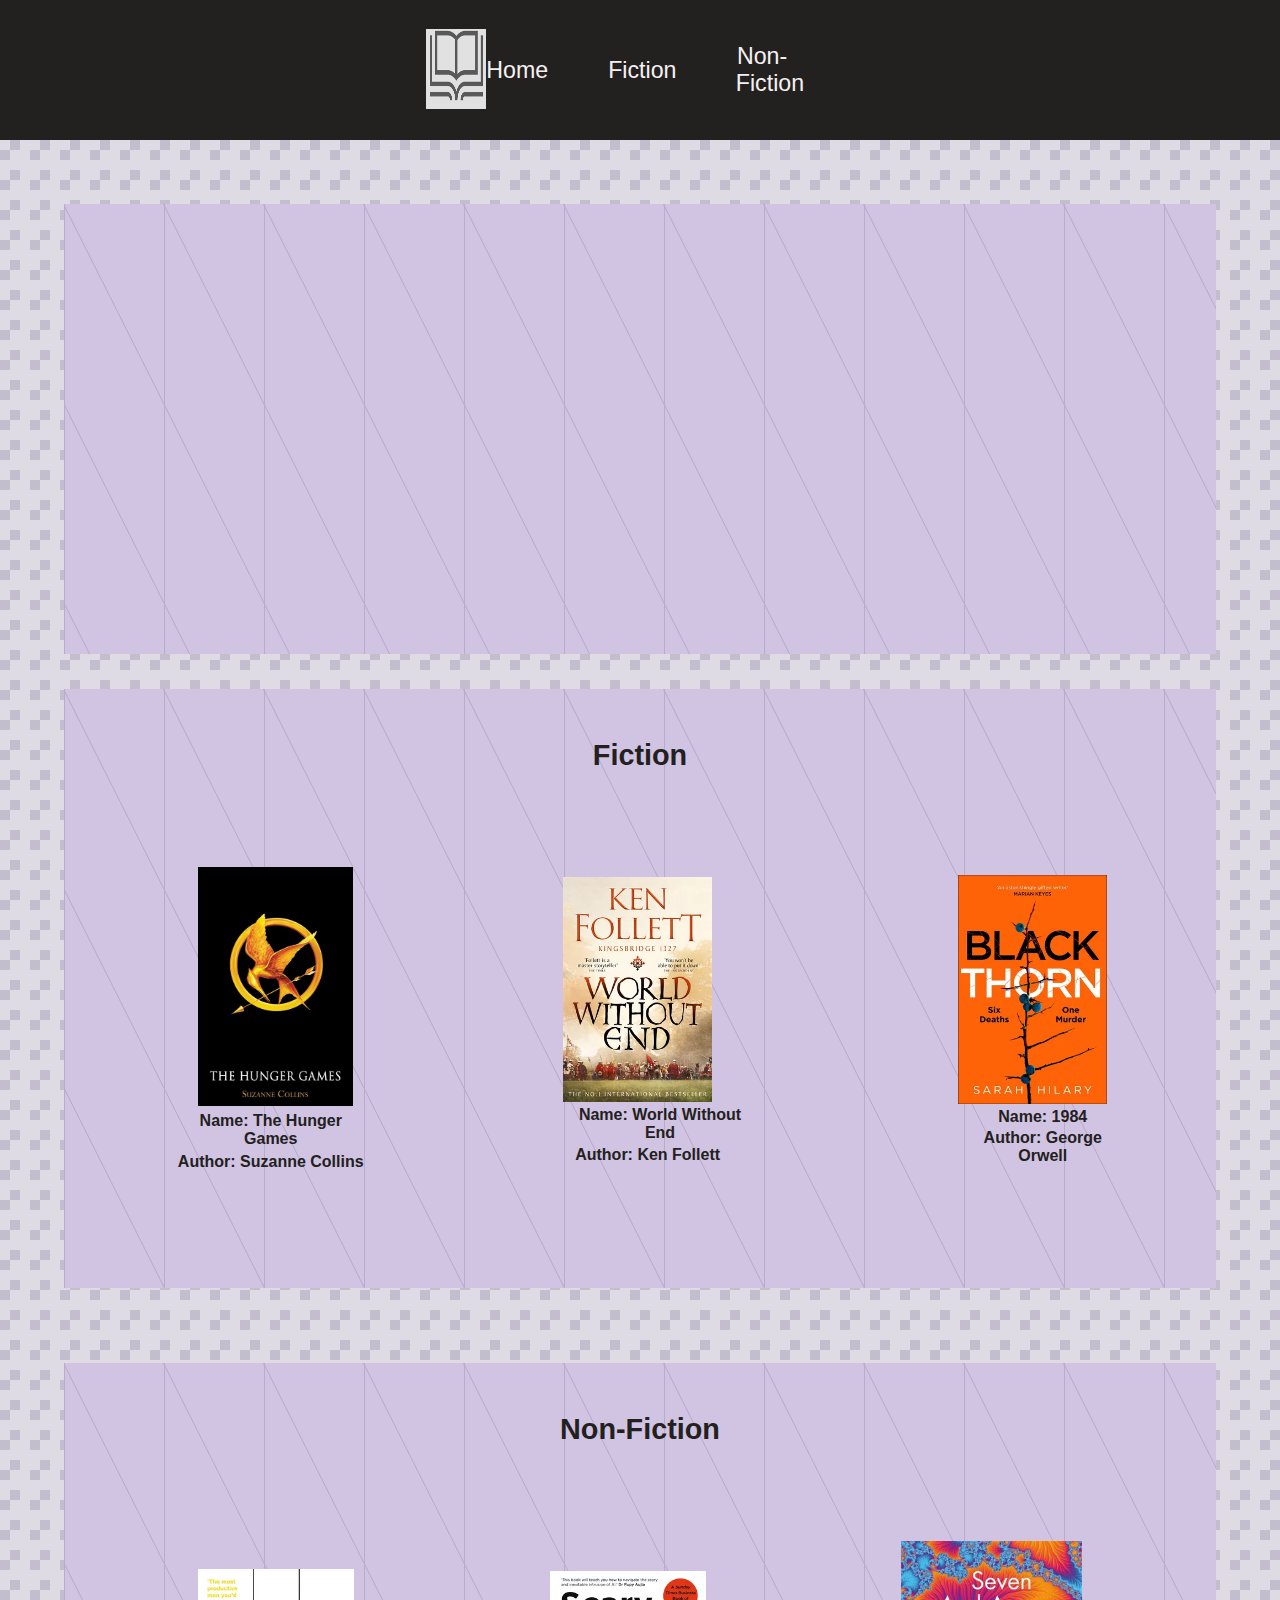
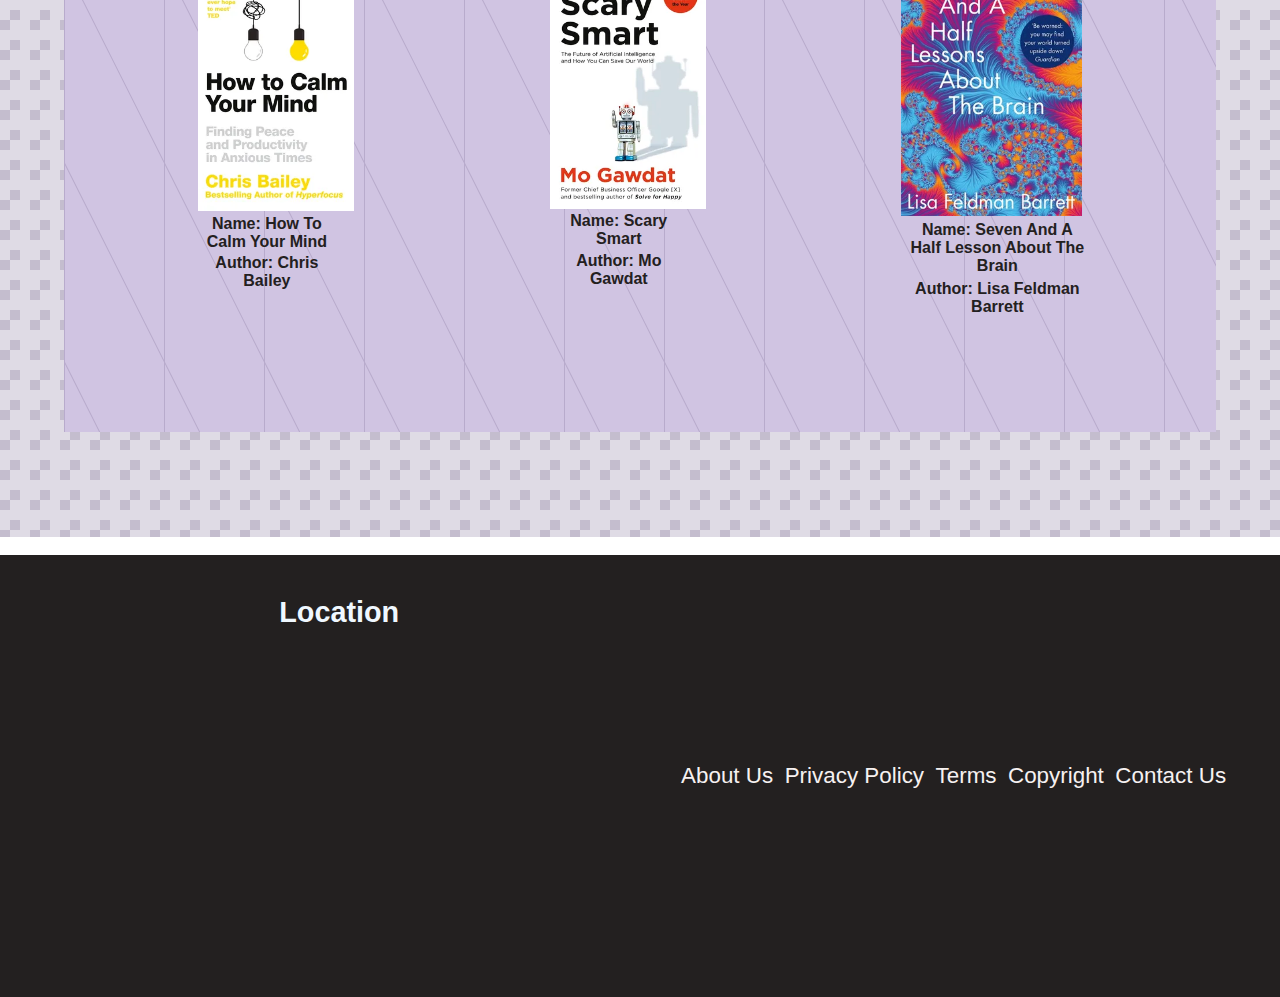
<file: index.html>
<!-- 
  RMIT University Vietnam
  Course: COSC2430 Web Programming
  Semester: 2023A
  Assessment: Assignment 1
  Author: Tran Luu Quang Tung
  ID: 3978481
  Acknowledgement: 
    -	Website logo: 
        https://www.freepik.com/free-vector/collection-simple-flat-design-book-logo_12067423.htm#query=book%20logo&position=5&from_view=keyword&track=ais
    -	Background pattern: https://heropatterns.com/ 
    -	Book cover images: https://www.panmacmillan.com/ 
    -	Book description (Detail page): https://www.goodreads.com/book/show/2767052-the-hunger-games 

    -	Video source: https://www.youtube.com/embed/xqMozc4K4pg 
 -->

<!DOCTYPE html>
<html lang="en">
<head>
    <meta charset="UTF-8">
    <meta http-equiv="X-UA-Compatible" content="IE=edge">
    <meta name="viewport" content="width=device-width, initial-scale=1.0">
    <link rel="icon" href="photo\book_logo.png">
    <link rel="stylesheet" href="style.css">
    <title>Book Store</title>
</head>
<body>

    <!-- Header Part -->
    <header>
       
        <!-- Navigation bar -->
        <nav>    

            <div class="navbar">
                <a href="index.html">
                    <img class="logo" src="photo\book_logo.png" alt="book_logo" class="img" 
                    width="60px" height="80px">
                </a>
                <ul class="nav-menu">
                    <li class="nav-item"><a class="navi" href="#">Home</a></li>
                    <li class="nav-item"><a class="navi" href="Fiction.html">Fiction</a></li>
                    <li class="nav-item"><a class="navi" href="Non-Fiction.html">Non-Fiction</a></li>
                </ul>
            </div>
            <div class="hamburger">
                <span class="bar"></span>
                <span class="bar"></span>
                <span class="bar"></span>
            </div>
        </nav>
        <!-- Navigation end -->
        
    </header>
    <!-- Header end -->


    <!-- Main Part -->
    <main>
        <div>
            <iframe width="630" height="450" src="https://www.youtube.com/embed/xqMozc4K4pg" title="YouTube video player" 
            frameborder="0" allow="accelerometer; autoplay; clipboard-write; encrypted-media; gyroscope; picture-in-picture; web-share" 
            allowfullscreen>
            </iframe>
        </div>

        <!-- Category 1 -->
        <div>

            <section class="box_category" >
                <a class="c1" href="Fiction.html" style="color:rgb(38, 34, 34);"><p>Fiction</p></a>
            </section>
        
            <section class="book">
                <section>
                    <a href="detail.html">
                        <img style="width: 80%; height: 80%;" src="photo\c1_book1.jpg" alt="c1_Book1" class="img">
                    </a>
                    <a href="detail.html" style="position: relative; right: 30px;">
                        <p>Name: The Hunger Games</p>
                        <p>Author: Suzanne Collins</p>
                    </a>
                </section>

                <section style="position: relative; right: 50px;">
                    <a href="#" >
                        <img style="width: 120%; height: 120%; " src="photo\c1_book2.webp" alt="c1_Book2" class="img">
                    </a>
                    <p style="width: 150%;">Name: World Without End</p>
                    <p style="width: 130%;">Author: Ken Follett</p>
                </section>

                <section>
                    <a href="#">
                        <img style="width: 120%; height: 120%; padding: auto; margin: auto;" src="photo\c1_book3.webp" alt="c1_Book3" class="img">
                    </a>
                    <p  style="width: 130%;">Name: 1984</p>
                    <p  style="width: 130%;">Author: George Orwell</p>
                </section>
            </section>
        </div>

        <br>
        <!-- Category 2 -->
        <div>

            <section class="box_category">
                <a class="c2" href="Non-Fiction.html" style="color:rgb(38, 34, 34);"><p>Non-fiction</p></a>
            </section>
            
            <section class="book">
                <section>
                    <a href="#">
                        <img src="photo\c2_book1.webp" alt="c2_Book1" class="img" style="width: 120%; height: 120%;">
                    </a>
                    <p>Name: How To Calm Your Mind</p>
                    <p>Author: Chris Bailey</p>
                </section>

                <section>
                    <a href="#">
                        <img src="photo\c2_book2.webp" alt="c2_Book2" class="img" style="width: 120%; height: 120%;">
                    </a>
                    <p>Name: Scary Smart</p>
                    <p>Author: Mo Gawdat</p>
                </section>

                <section>
                    <a href="#">
                        <img src="photo\c2_book3.webp" alt="c2_Book3" class="img" style="width: 100%; height: 100%;">
                    </a>
                    <p>Name: Seven And A Half Lesson About The Brain</p>
                    <p>Author: Lisa Feldman Barrett</p>
                </section>
            </section>
        </div>
        <br>

    </main>
    <br>
    <!-- Footer Part -->
    <footer>
        <nav class="contact" id="contact">
            
            <div class="location">
                <div>
                    <h1> Location </h1>
                </div>
                <div>
                     <iframe src="https://www.google.com/maps/embed?pb=!1m18!1m12!1m3!1d1971.3870103991592!2d106.69219088711425!3d10.729450541237822!2m3!1f0!2f0!3f0!3m2!1i1024!2i768!4f13.1!3m3!1m2!
                    1s0x31752fbea5fe3db1%3A0xfae94aca5709003f!2sRMIT%20University%20Vietnam%20-%20Saigon%20South%20campus!5e0!3m2!1sen!2s!4v1678337072898!5m2!1sen!2s" 
                    width="400" height="300" style="border:0;" allowfullscreen="" loading="lazy" referrerpolicy="no-referrer-when-downgrade">
                    </iframe>
                </div>
               
            </div>
            <div class="box-detail">
                <a class="foot_nav" href="#">About Us</a>
                <a class="foot_nav" href="#">Privacy Policy</a>
                <a class="foot_nav" href="#">Terms</a>
                <a class="foot_nav" href="#">Copyright</a>
                <a class="foot_nav" href="contact.html">Contact Us</a>
            </div>

        </nav>
    </footer>

<!-- script source -->
<script src="script.js"></script>


</body>
</html>
</file>
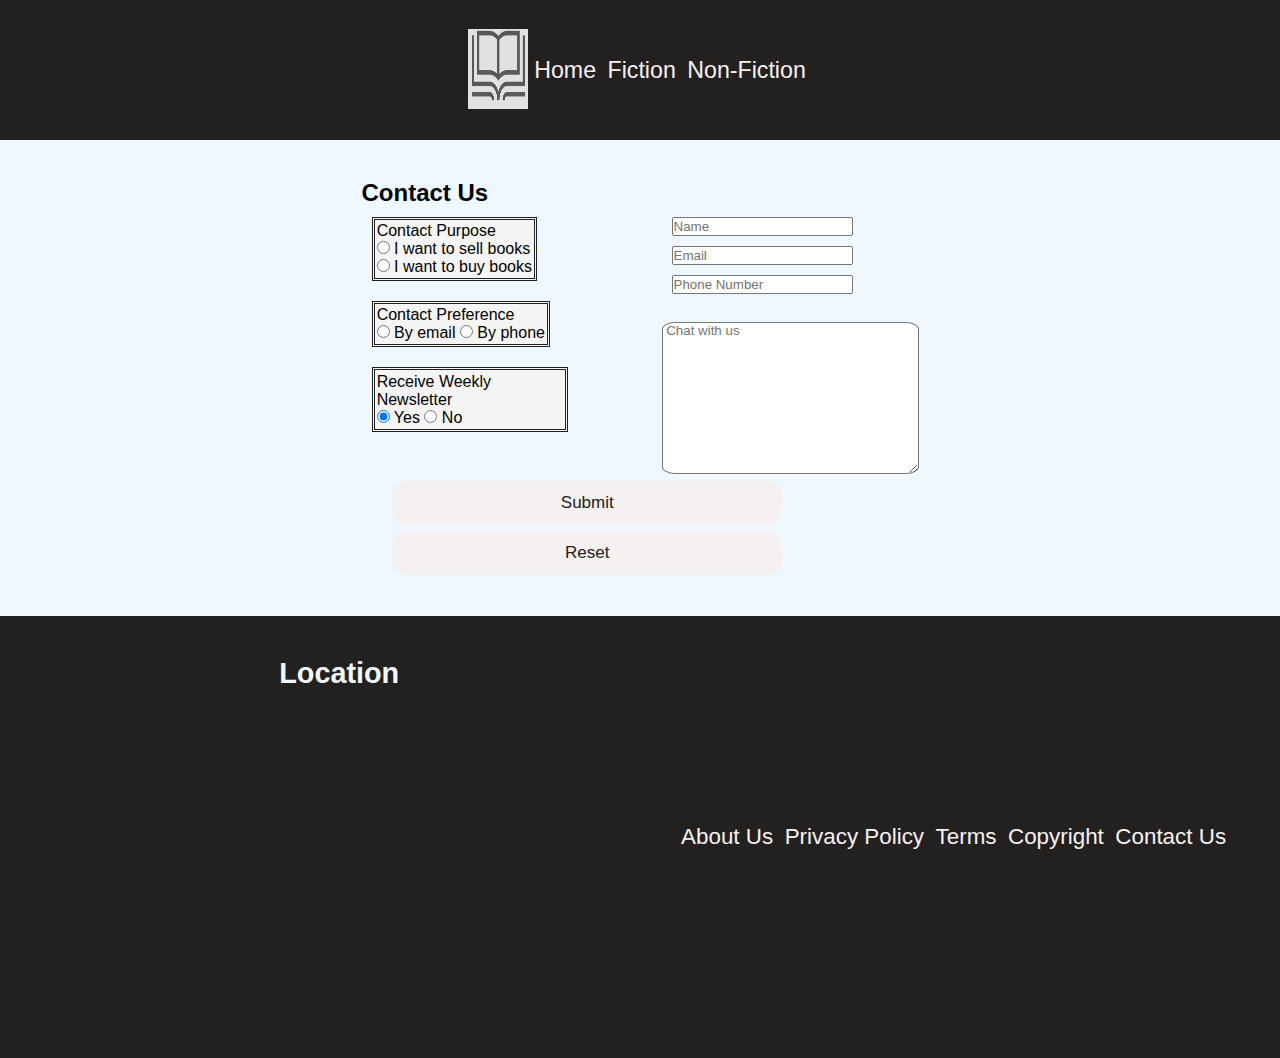
<file: contact.html>
<!-- 
  RMIT University Vietnam
  Course: COSC2430 Web Programming
  Semester: 2023A
  Assessment: Assignment 1
  Author: Tran Luu Quang Tung
  ID: 3978481
  Acknowledgement: 
    -	Website logo: 
        https://www.freepik.com/free-vector/collection-simple-flat-design-book-logo_12067423.htm#query=book%20logo&position=5&from_view=keyword&track=ais
    -	Background pattern: https://heropatterns.com/ 
    -	Book cover images: https://www.panmacmillan.com/ 
    -	Book description (Detail page): https://www.goodreads.com/book/show/2767052-the-hunger-games 

    -	Video source: https://www.youtube.com/embed/xqMozc4K4pg 
 -->

<!DOCTYPE html>
<html lang="en">
<head>
    <meta charset="UTF-8">
    <meta http-equiv="X-UA-Compatible" content="IE=edge">
    <meta name="viewport" content="width=device-width, initial-scale=1.0">
    <link rel="icon" href="photo/book_logo.png" type="image/png">
    <link rel="stylesheet" href="contact.css">
    <title>Book Store</title>
</head>
<body>

    <!-- Header Part -->
    <header>
       
        <!-- Navigation bar -->
        <nav>    

            <div class="navbar">
                <a href="index.html">
                    <img class="logo" src="photo/book_logo.png" alt="book_logo" class="img" 
                    width="60px" height="80px">
                </a>
                <a class="navi" href="index.html">Home</a>
                <a class="navi" href="Fiction.html">Fiction</a>
                <a class="navi" href="Non-Fiction.html">Non-Fiction</a>
            </div>
            

                
            

        </nav>
        <!-- Navigation end -->
    </header>
    <!-- Header end -->


    <!-- Main Part -->
    <main>
        <form action="" method="post" enctype="">
            <h2>Contact Us</h2>
            <br>
            <section class="info" >
                <section  style="width: 300px;">
                    <div class="inputBox" style="background-color:whitesmoke; display:inline-block; padding: 1%; border:rgb(35, 32, 32); border-style: double;">
                        <legend>Contact Purpose</legend>
                        <label><input  type="radio" name="contact_purpose" id="sell" value="sell" > I want to sell books</label>
                        <br>
                        <label><input  type="radio" name="contact_purpose" id="buy" value="buy"> I want to buy books</label>
                    </div>

                    <br>

                    <div class="inputBox" style="background-color:whitesmoke; display:inline-block; padding: 1%; border:rgb(35, 32, 32); border-style: double;">
                        <legend>Contact Preference</legend>
                        <label><input  type="radio" name="contact_preference" id="contact_preference" value="email" > By email</label>
                        <label><input  type="radio" name="contact_preference" id="contact_preference" value="phone"> By phone</label>
                    </div>


                    <br>

                    <div class="inputBox" style="background-color:whitesmoke; display:inline-block; padding: 1%; border:rgb(35, 32, 32); border-style: double;">
                        <legend>Receive Weekly Newsletter</legend>
                        <label><input  type="radio" name="weekly_news" id="weekly_news" value="yes" checked="checked"> Yes</label>
                        <label><input  type="radio" name="weekly_news" id="weekly_news" value="no"> No</label>
                    </div>
                </section>

                <br>

                <section style="margin-left: 15%;">
                    <div class="inputBox">
                        <input value="" name="name" id="name" type="text" placeholder="Name" maxlength="40">
                    </div>

                    <div class="inputBox">
                        <input value="" name="email" id="email" type="email" placeholder="Email">
                    </div>

                    <div class="inputBox">
                        <input value="" name="phone_num" id="phone_num" type="number" placeholder="Phone Number">
                    </div>

                    <br>

                    <div>
                        <textarea class="text_field" name="text_field" id="text_field" placeholder=" Chat with us" cols="30" rows="10"></textarea>
                    </div>
                </section>

            </section>

            <section>
                <input type="submit" value="Submit" class="btn">
                <input type="submit" value="Reset" class="btn">
            </section>
        </form>

    </main>
    
    <!-- Footer Part -->
    <footer>
        <nav class="contact" id="contact">
            
            <div class="location">
                <div>
                    <h1> Location </h1>
                </div>
                <div>
                     <iframe src="https://www.google.com/maps/embed?pb=!1m18!1m12!1m3!1d1971.3870103991592!2d106.69219088711425!3d10.729450541237822!2m3!1f0!2f0!3f0!3m2!1i1024!2i768!4f13.1!3m3!1m2!
                    1s0x31752fbea5fe3db1%3A0xfae94aca5709003f!2sRMIT%20University%20Vietnam%20-%20Saigon%20South%20campus!5e0!3m2!1sen!2s!4v1678337072898!5m2!1sen!2s" 
                    width="400" height="300" style="border:0;" allowfullscreen="" loading="lazy" referrerpolicy="no-referrer-when-downgrade">
                    </iframe>
                </div>
            </div>
            
            <div class="box-detail">
                <a class="foot_nav" href="#">About Us</a>
                <a class="foot_nav" href="#">Privacy Policy</a>
                <a class="foot_nav" href="#">Terms</a>
                <a class="foot_nav" href="#">Copyright</a>
                <a class="foot_nav" href="contact.html">Contact Us</a>
            </div>

        </nav>
    </footer>



</body>
</html>
</file>
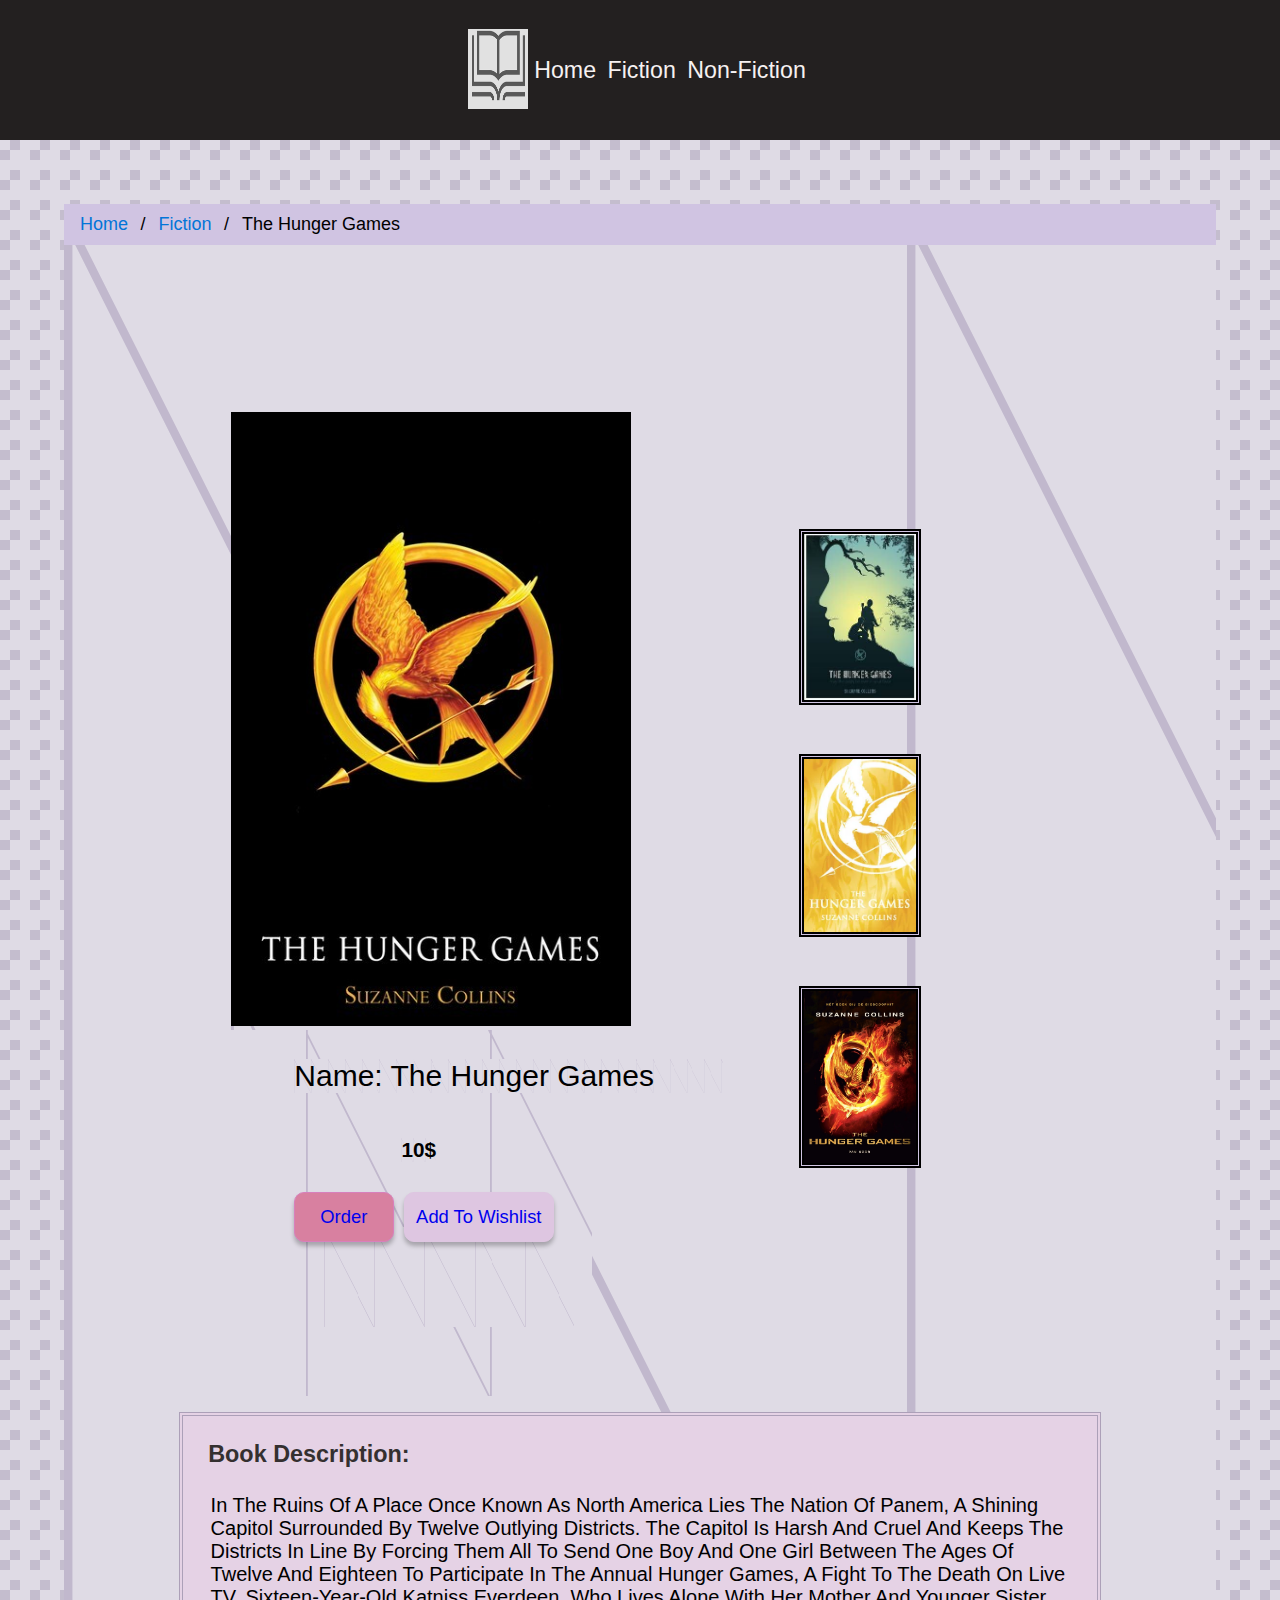
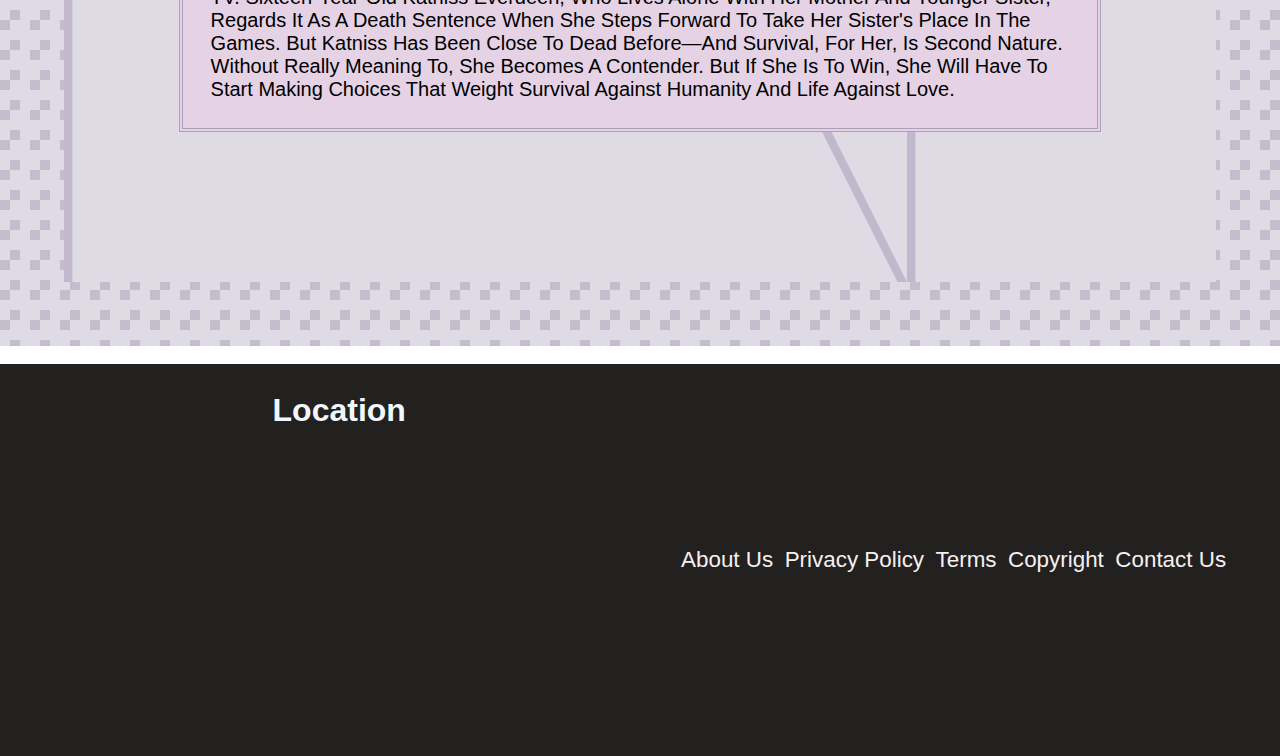
<file: detail.html>
<!-- 
  RMIT University Vietnam
  Course: COSC2430 Web Programming
  Semester: 2023A
  Assessment: Assignment 1
  Author: Tran Luu Quang Tung
  ID: 3978481
  Acknowledgement: 
    -	Website logo: 
        https://www.freepik.com/free-vector/collection-simple-flat-design-book-logo_12067423.htm#query=book%20logo&position=5&from_view=keyword&track=ais
    -	Background pattern: https://heropatterns.com/ 
    -	Book cover images: https://www.panmacmillan.com/ 
    -	Book description (Detail page): https://www.goodreads.com/book/show/2767052-the-hunger-games 

    -	Video source: https://www.youtube.com/embed/xqMozc4K4pg 
 -->

<!DOCTYPE html>
<html lang="en">
<head>
    <meta charset="UTF-8">
    <meta http-equiv="X-UA-Compatible" content="IE=edge">
    <meta name="viewport" content="width=device-width, initial-scale=1.0">
    <link rel="icon" href="photo\book_logo.png" type="image/png">
    <link rel="stylesheet" href="detail.css">
    <title>Book Store</title>
</head>
<body>

    <!-- Header Part -->
    <header>
       
        <!-- Navigation bar -->
        <nav>    

            <div class="navbar">
                <a href="index.html">
                    <img class="logo" src="photo\book_logo.png" alt="book_logo" class="img" 
                    width="60px" height="80px">
                </a>
                <a class="navi" href="index.html">Home</a>
                <a class="navi" href="Fiction.html">Fiction</a>
                <a class="navi" href="Non-Fiction.html">Non-Fiction</a>
            </div>

        </nav>
        <!-- Navigation end -->
    </header>
    <!-- Header end -->


    <!-- Main Part -->
    <main>
        <div>

            <section>
                <ul class="breadcrumb">
                    <li><a href="index.html">Home</a></li>
                    <li><a href="Fiction.html">Fiction</a></li>
                    <li>The Hunger Games</li>
                  </ul>
            </section>
        
            <section class="book">
                <section>
                    <div>
                        <a href="detail.html">
                            <img style="width: 140%; height: 140%;" src="photo\c1_book1.jpg" alt="c1_Book1" class="img">
                        </a>
                    </div>
                    <div class="book_detail">

                        <div style="position: relative; left: 60px; font-size: 30px; width: 150%; height: 100%;">
                            <p>Name: The Hunger Games</p>
                        </div>

                        <br>

                        <div style="position: relative; font-size: 25px; bottom: 30px; right: 30px;">
                            <h5>10$</h5>
                        </div>
                        
                        <br>
                        <div class="button">
                            <div class="order" style="position: relative; bottom: 60px; right: 30px;">
                                <a href="#"><p>Order</p></a>
                            </div>
                            <div class="wishlist" style="position: relative; bottom: 60px; right: 20px;">
                                <a href="#"><p>Add to Wishlist</p></a>
                            </div>
                        </div>
                        

                    </div>    
                </section>


                <section class="book_cover">
                    <img class="book_img" src="photo\c1_book1-1.jpg" alt="c1_book1-1">
                    <img class="book_img" src="photo\c1_book1-2.jpg" alt="c1_book1-2">
                    <img class="book_img" src="photo\c1_book1-3.jpg" alt="c1_book1-3">
                </section>

            </section>

            <section class="description">
                <h3 style="color: rgb(52, 48, 48); position: relative; top: 25px; left: 25px;">Book description:</h3>
                <br>
                <p>     
                    In the ruins of a place once known as North America lies the nation of Panem, a shining Capitol surrounded by twelve outlying districts. 
                    The Capitol is harsh and cruel and keeps the districts in line by forcing them all to send one boy and one girl between the ages of twelve 
                    and eighteen to participate in the annual Hunger Games, a fight to the death on live TV.
    
                        Sixteen-year-old Katniss Everdeen, who lives alone with her mother and younger sister, 
                    regards it as a death sentence when she steps forward to take her sister's place in the Games. 
                    But Katniss has been close to dead before—and survival, for her, is second nature. 
                    Without really meaning to, she becomes a contender. 
                    But if she is to win, she will have to start making choices that weight survival against humanity and life against love.
                </p>       
            </section>
        </div>

        


    </main>
    <br>

    <!-- Footer Part -->
    <footer>
        <nav class="contact" id="contact">
            
            <div class="location">
                <h1 class="heading"> Location </h1>
                <iframe src="https://www.google.com/maps/embed?pb=!1m18!1m12!1m3!1d1971.3870103991592!2d106.69219088711425!3d10.729450541237822!2m3!1f0!2f0!3f0!3m2!1i1024!2i768!4f13.1!3m3!1m2!
                1s0x31752fbea5fe3db1%3A0xfae94aca5709003f!2sRMIT%20University%20Vietnam%20-%20Saigon%20South%20campus!5e0!3m2!1sen!2s!4v1678337072898!5m2!1sen!2s" 
                width="400" height="300" style="border:0;" allowfullscreen="" loading="lazy" referrerpolicy="no-referrer-when-downgrade">
                </iframe>
            </div>
            <div class="box-detail">
                <a class="foot_nav" href="#">About Us</a>
                <a class="foot_nav" href="#">Privacy Policy</a>
                <a class="foot_nav" href="#">Terms</a>
                <a class="foot_nav" href="#">Copyright</a>
                <a class="foot_nav" href="contact.html">Contact Us</a>
            </div>

        </nav>
    </footer>

</body>
</html>
</file>
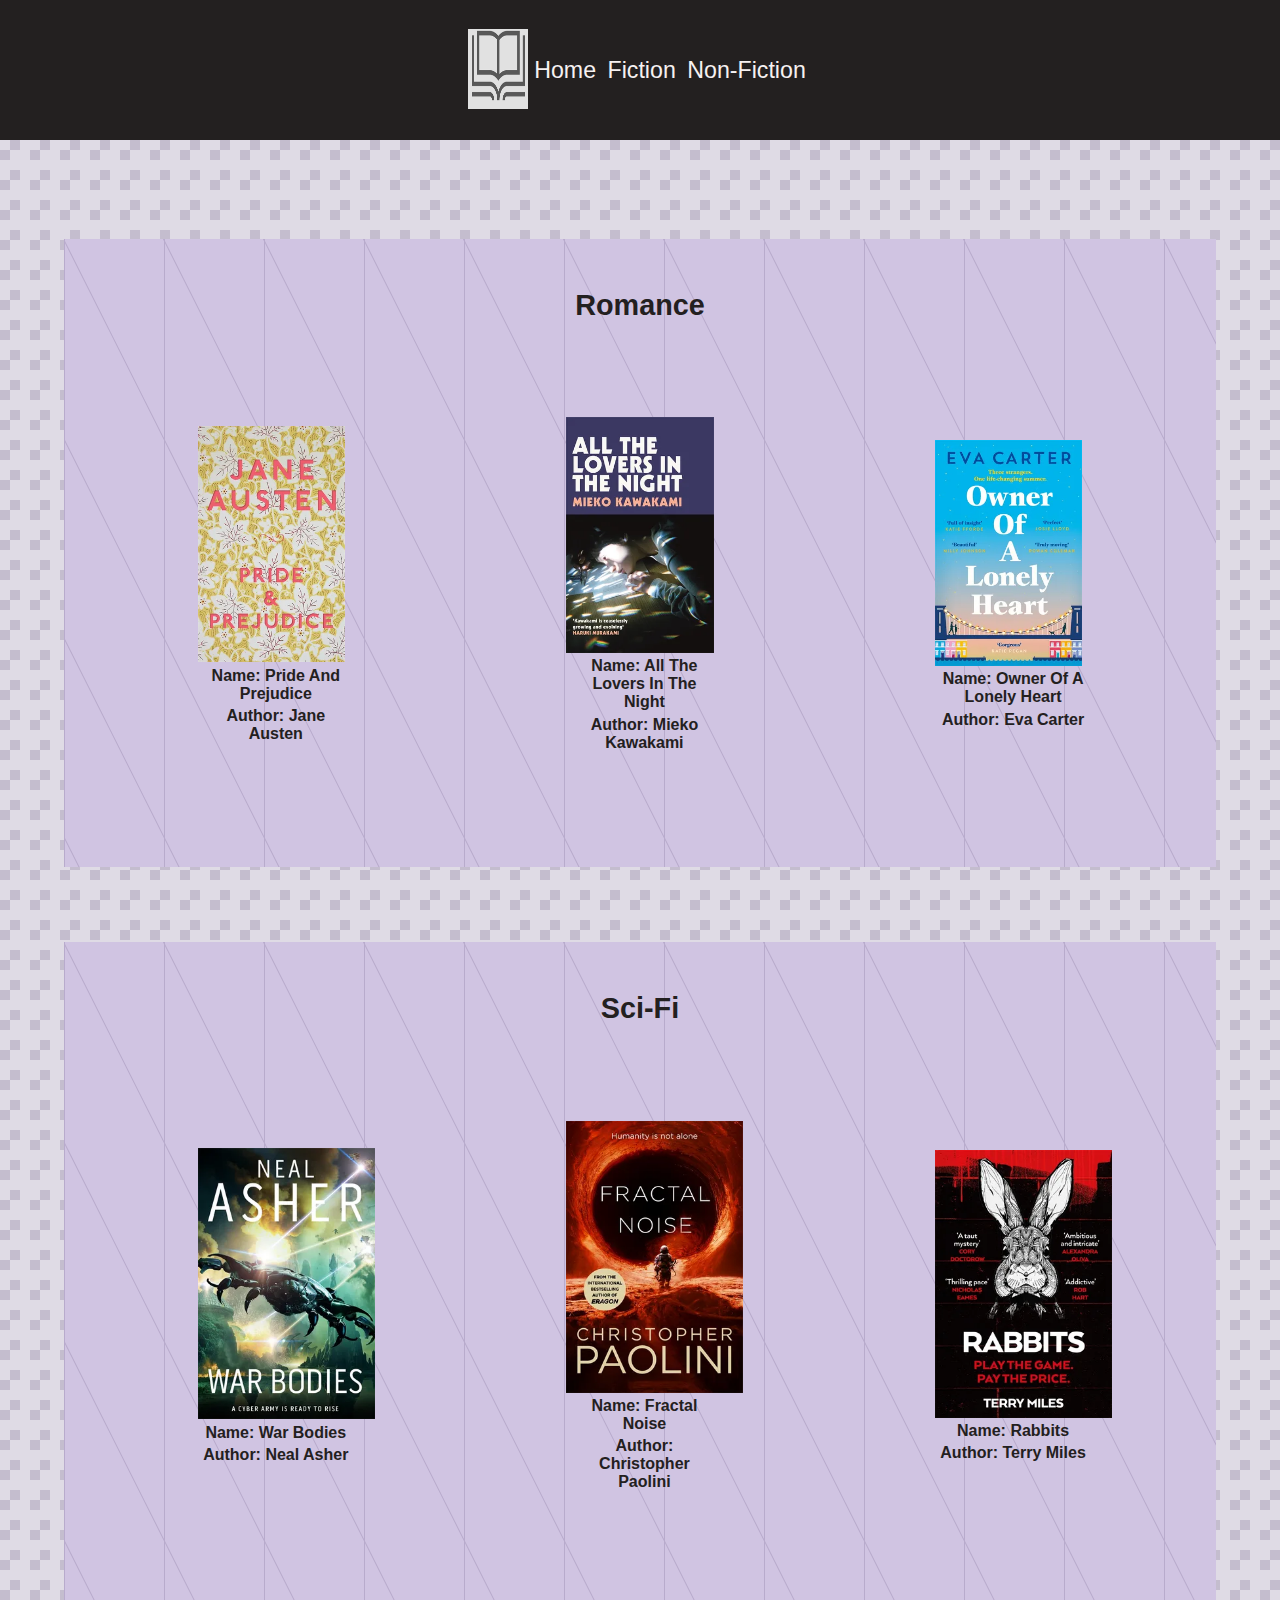
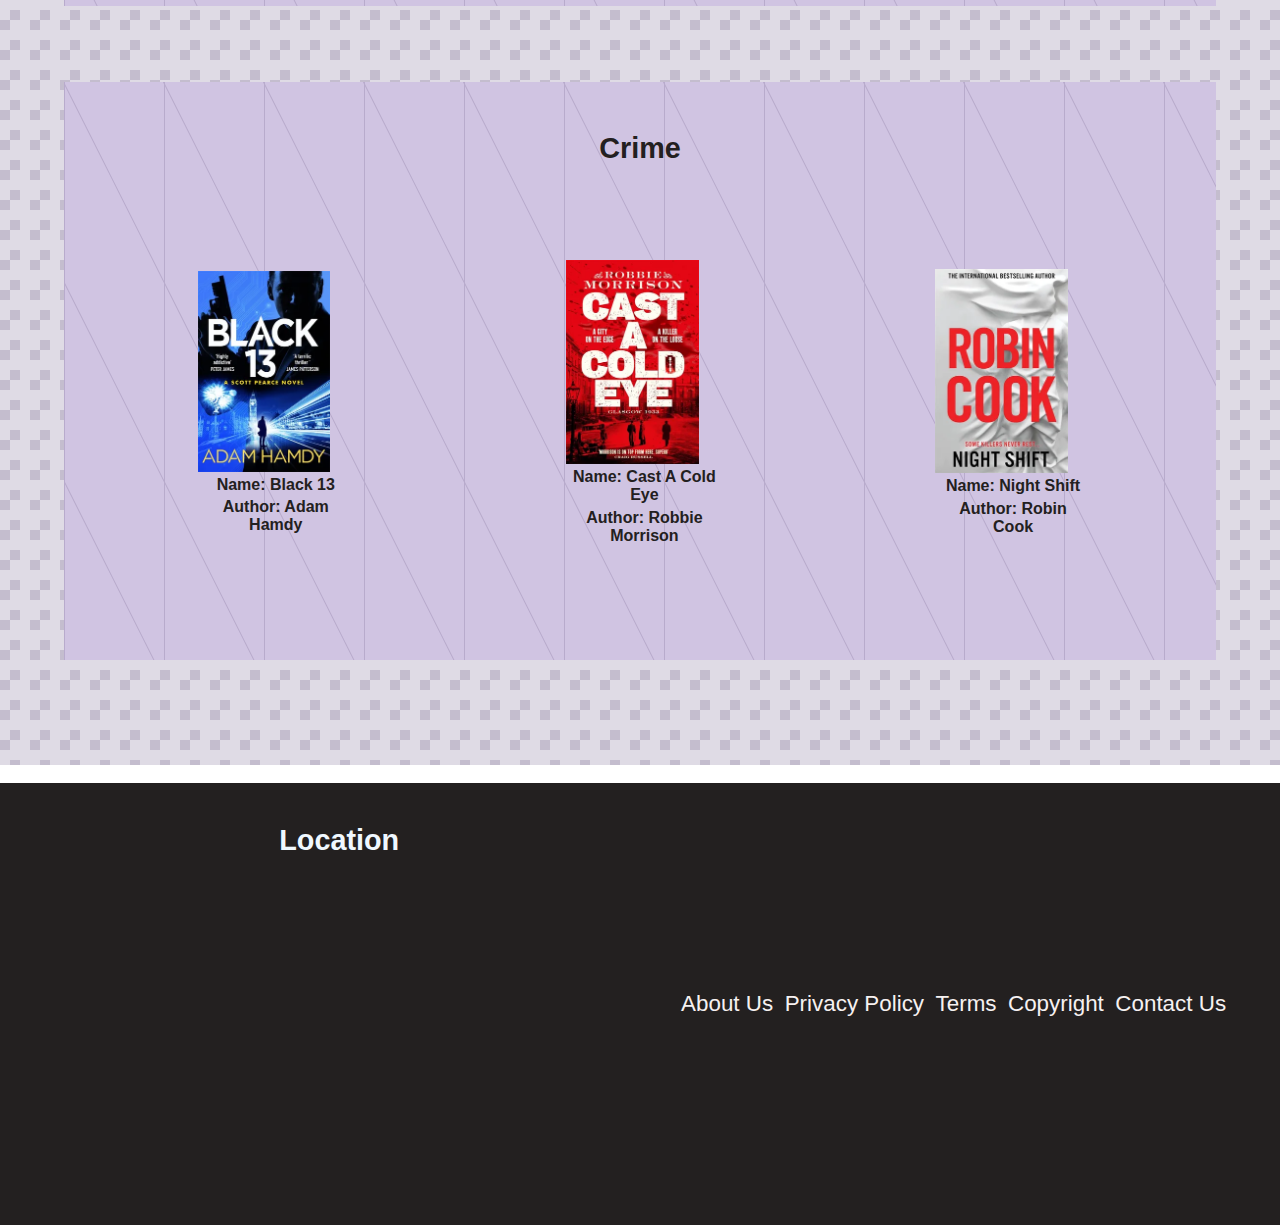
<file: Fiction.html>
<!-- 
  RMIT University Vietnam
  Course: COSC2430 Web Programming
  Semester: 2023A
  Assessment: Assignment 1
  Author: Tran Luu Quang Tung
  ID: 3978481
  Acknowledgement: 
    -	Website logo: 
        https://www.freepik.com/free-vector/collection-simple-flat-design-book-logo_12067423.htm#query=book%20logo&position=5&from_view=keyword&track=ais
    -	Background pattern: https://heropatterns.com/ 
    -	Book cover images: https://www.panmacmillan.com/ 
    -	Book description (Detail page): https://www.goodreads.com/book/show/2767052-the-hunger-games 

    -	Video source: https://www.youtube.com/embed/xqMozc4K4pg 
 -->

<!DOCTYPE html>
<html lang="en">
<head>
    <meta charset="UTF-8">
    <meta http-equiv="X-UA-Compatible" content="IE=edge">
    <meta name="viewport" content="width=device-width, initial-scale=1.0">
    <link rel="icon" href="photo\book_logo.png">
    <link rel="stylesheet" href="Fiction.css">
    <title>Book Store</title>
</head>
<body>

    <!-- Header Part -->
    <header>
       
        <!-- Navigation bar -->
        <nav>    

            <div class="navbar">
                <a href="index.html">
                    <img class="logo" src="photo\book_logo.png" alt="book_logo" class="img" 
                    width="60px" height="80px">
                </a>
                <a class="navi" href="index.html">Home</a>
                <a class="navi" href="Fiction.html">Fiction</a>
                <a class="navi" href="Non-Fiction.html">Non-Fiction</a>
            </div>

        </nav>
        <!-- Navigation end -->
        
    </header>
    <!-- Header end -->


    <!-- Main Part -->
    <main>
        <!-- Category 1 -->
        <div>

            <section class="box_category" >
                <a class="c1" href="#c1" style="color:rgb(38, 34, 34);"><p>Romance</p></a>
            </section>
        
            <section class="book">
                <section>
                    <a href="detail.html">
                        <img style="width: 100%; height: 100%;" src="photo\F-c1_book1.webp" alt="F-c1_Book1" class="img">
                    </a>
                    <a href="detail.html">
                        <p>Name: Pride And Prejudice</p>
                        <p>Author: Jane Austen</p>
                    </a>
                </section>

                <section>
                    <a href="#">
                        <img style="width: 100%; height: 100%;" src="photo\F-c1_book2.webp" alt="F-c1_Book2" class="img">
                    </a>
                    <p>Name: All The Lovers In The Night</p>
                    <P>Author: Mieko Kawakami</P>
                </section>

                <section>
                    <a href="#">
                        <img style="width: 100%; height: 100%;" src="photo\F-c1_book3.webp" alt="F-c1_Book3" class="img">
                    </a>
                    <p>Name: Owner of a Lonely Heart</p>
                    <p>Author: Eva Carter</p>
                </section>
            </section>
        </div>

        <br>
        <!-- Category 2 -->
        <div>

            <section class="box_category">
                <a class="c2" href="#c2" style="color:rgb(38, 34, 34);"><p>Sci-fi</p></a>
            </section>
            
            <section class="book">
                <section>
                    <a href="#">
                        <img src="photo\F-c2_book1.webp" alt="F-c2_Book1" class="img" style="width: 120%; height: 120%;">
                    </a>
                    <p>Name: War Bodies</p>
                    <p>Author: Neal Asher</p>
                </section>

                <section>
                    <a href="#">
                        <img src="photo\F-c2_book2.webp" alt="F-c2_Book2" class="img" style="width: 120%; height: 120%;">
                    </a>
                    <p>Name: Fractal Noise</p>
                    <p>Author: Christopher Paolini</p>
                </section>

                <section>
                    <a href="#">
                        <img src="photo\F-c2_book3.webp" alt="F-c2_Book3" class="img" style="width: 120%; height: 120%;">
                    </a>
                    <p>Name: Rabbits</p>
                    <p>Author: Terry Miles</p>
                </section>
            </section>
        </div>
        <br>

        <!-- Category 3 -->
        <div>

            <section class="box_category">
                <a class="c2" href="#c2" style="color:rgb(38, 34, 34);"><p>Crime</p></a>
            </section>
            
            <section class="book">
                <section>
                    <a href="#">
                        <img src="photo\F-c3_book1.webp" alt="F-c3_Book1" class="img" style="width: 90%; height: 90%;">
                    </a>
                    <p>Name: Black 13</p>
                    <p>Author: Adam Hamdy</p>
                </section>

                <section>
                    <a href="#">
                        <img src="photo\F-c3_book2.webp" alt="F-c3_Book2" class="img" style="width: 90%; height: 90%;">
                    </a>
                    <p>Name: Cast A Cold Eye</p>
                    <p>Author: Robbie Morrison</p>
                </section>

                <section>
                    <a href="#">
                        <img src="photo\F-c3_book3.webp" alt="F-c3_Book3" class="img" style="width: 90%; height: 90%;">
                    </a>
                    <p>Name: Night Shift</p>
                    <p>Author: Robin Cook</p>
                </section>
            </section>
        </div>
        <br>


    </main>
    <br>
    <!-- Footer Part -->
    <footer>
        <nav class="contact" id="contact">
            
            <div class="location">
                <div>
                    <h1> Location </h1>
                </div>
                <div>
                     <iframe src="https://www.google.com/maps/embed?pb=!1m18!1m12!1m3!1d1971.3870103991592!2d106.69219088711425!3d10.729450541237822!2m3!1f0!2f0!3f0!3m2!1i1024!2i768!4f13.1!3m3!1m2!
                    1s0x31752fbea5fe3db1%3A0xfae94aca5709003f!2sRMIT%20University%20Vietnam%20-%20Saigon%20South%20campus!5e0!3m2!1sen!2s!4v1678337072898!5m2!1sen!2s" 
                    width="400" height="300" style="border:0;" allowfullscreen="" loading="lazy" referrerpolicy="no-referrer-when-downgrade">
                    </iframe>
                </div>
               
            </div>
            <div class="box-detail">
                <a class="foot_nav" href="#">About Us</a>
                <a class="foot_nav" href="#">Privacy Policy</a>
                <a class="foot_nav" href="#">Terms</a>
                <a class="foot_nav" href="#">Copyright</a>
                <a class="foot_nav" href="contact.html">Contact Us</a>
            </div>

        </nav>
    </footer>

</body>
</html>
</file>
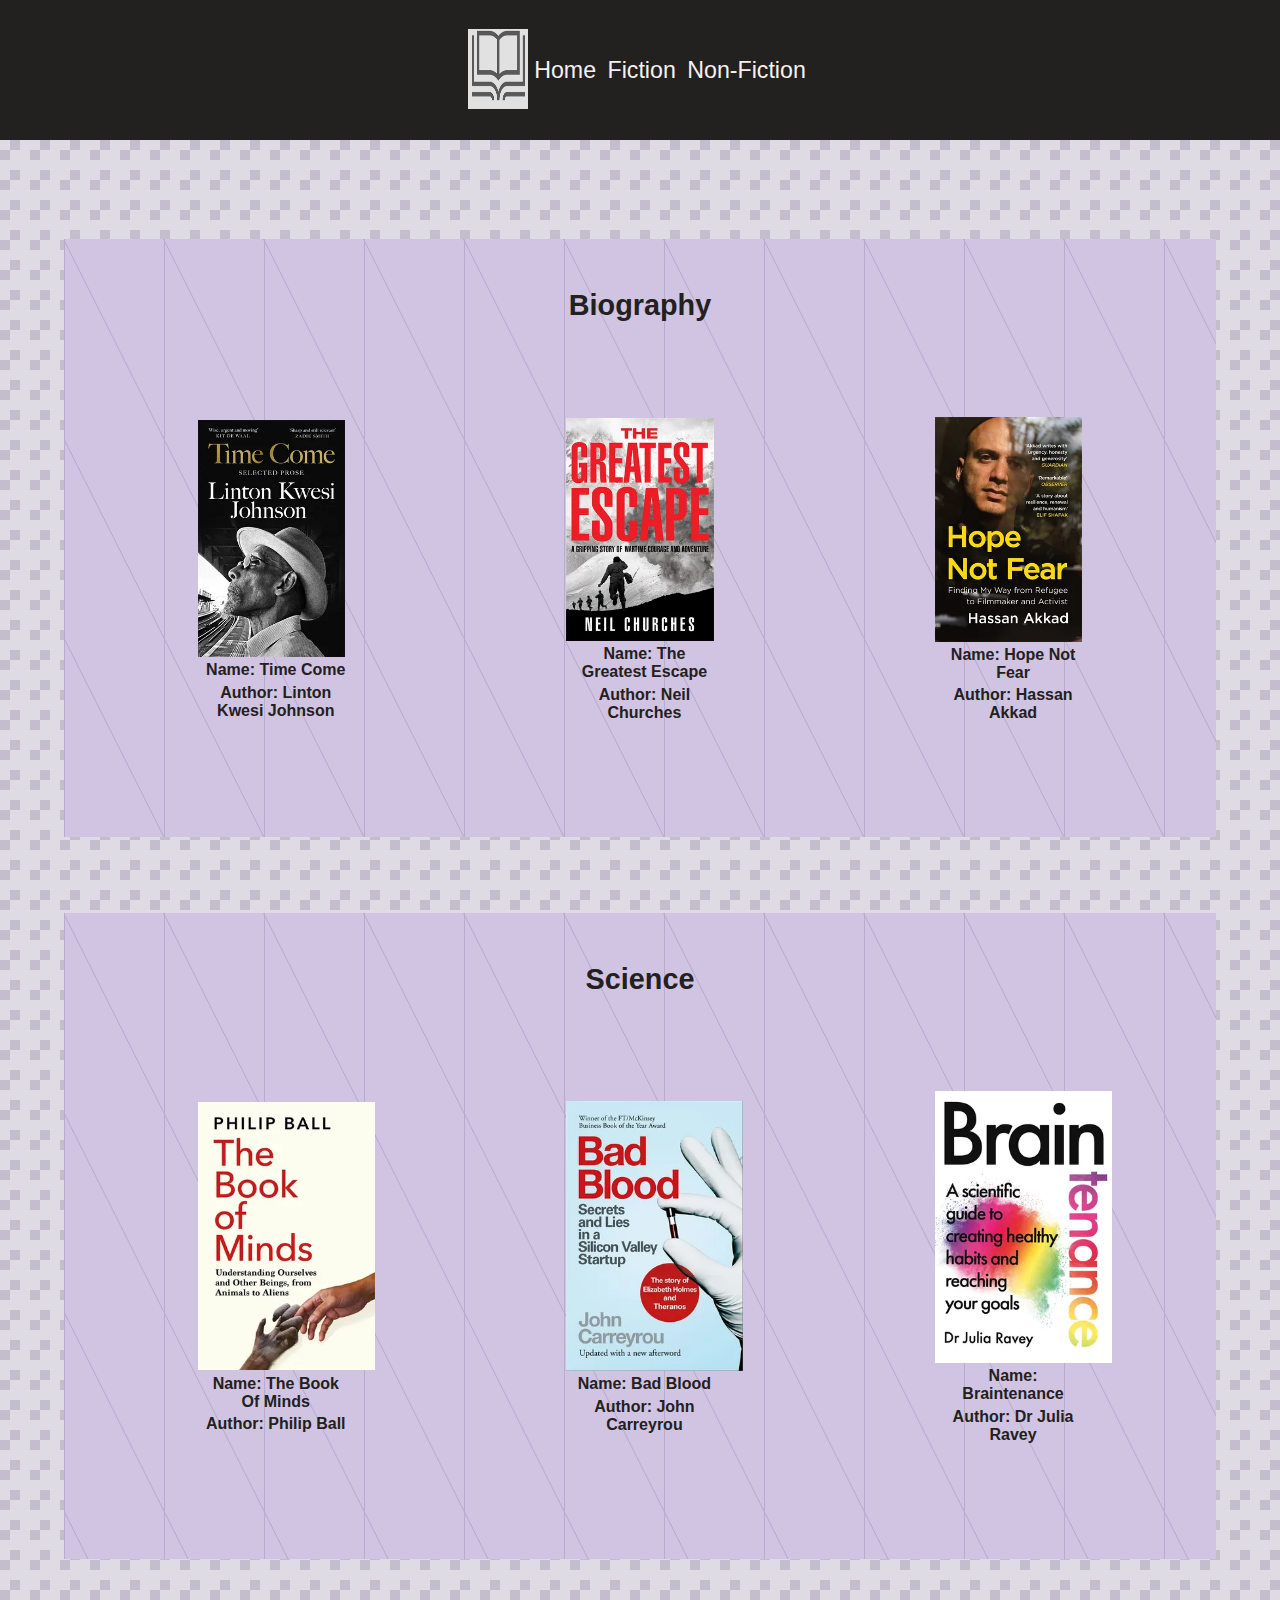
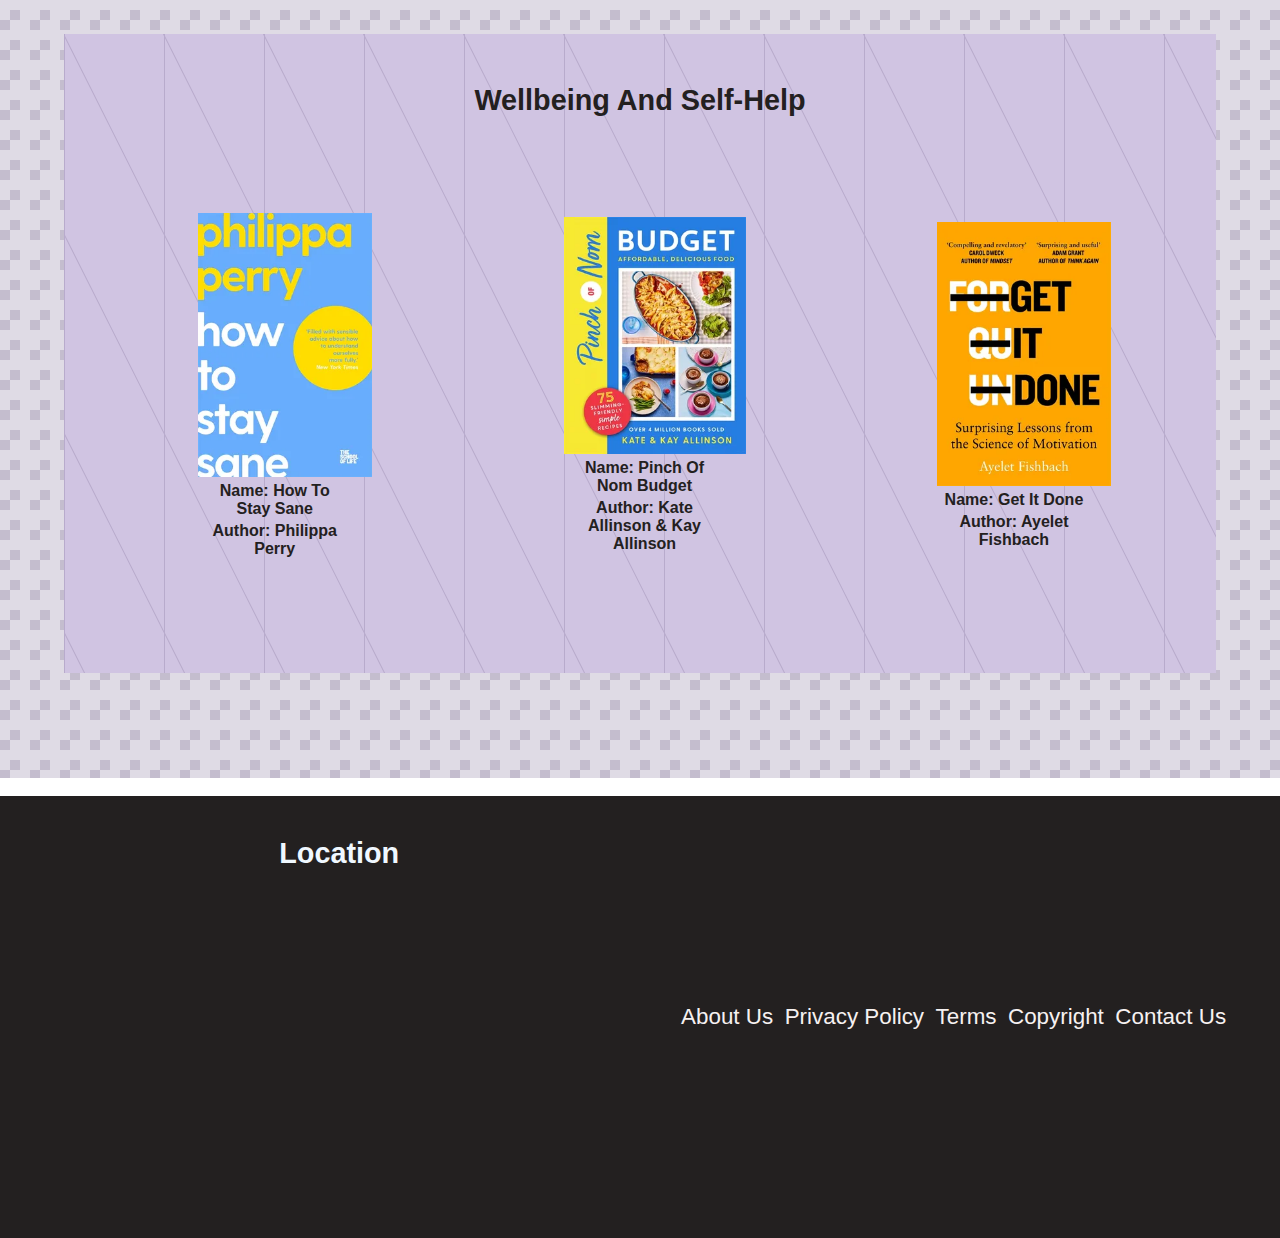
<file: Non-Fiction.html>
<!-- 
  RMIT University Vietnam
  Course: COSC2430 Web Programming
  Semester: 2023A
  Assessment: Assignment 1
  Author: Tran Luu Quang Tung
  ID: 3978481
  Acknowledgement: 
    -	Website logo: 
        https://www.freepik.com/free-vector/collection-simple-flat-design-book-logo_12067423.htm#query=book%20logo&position=5&from_view=keyword&track=ais
    -	Background pattern: https://heropatterns.com/ 
    -	Book cover images: https://www.panmacmillan.com/ 
    -	Book description (Detail page): https://www.goodreads.com/book/show/2767052-the-hunger-games 

    -	Video source: https://www.youtube.com/embed/xqMozc4K4pg 
 -->

<!DOCTYPE html>
<html lang="en">
<head>
    <meta charset="UTF-8">
    <meta http-equiv="X-UA-Compatible" content="IE=edge">
    <meta name="viewport" content="width=device-width, initial-scale=1.0">
    <link rel="icon" href="photo\book_logo.png">
    <link rel="stylesheet" href="Fiction.css">
    <title>Book Store</title>
</head>
<body>

    <!-- Header Part -->
    <header>
       
        <!-- Navigation bar -->
        <nav>    

            <div class="navbar">
                <a href="index.html">
                    <img class="logo" src="photo\book_logo.png" alt="book_logo" class="img" 
                    width="60px" height="80px">
                </a>
                <a class="navi" href="index.html">Home</a>
                <a class="navi" href="Fiction.html">Fiction</a>
                <a class="navi" href="Non-Fiction.html">Non-Fiction</a>
            </div>

        </nav>
        <!-- Navigation end -->
        
    </header>
    <!-- Header end -->


    <!-- Main Part -->
    <main>
        <!-- Category 1 -->
        <div>

            <section class="box_category" >
                <a class="c1" href="#c1" style="color:rgb(38, 34, 34);"><p>Biography</p></a>
            </section>
        
            <section class="book">
                <section>
                    <a href="detail.html">
                        <img style="width: 100%; height: 100%;" src="photo\N-c1_book1.webp" alt="N-c1_Book1" class="img">
                    </a>
                    <a href="detail.html">
                        <p>Name: Time Come</p>
                        <p>Author: Linton Kwesi Johnson</p>
                    </a>
                </section>

                <section>
                    <a href="#">
                        <img style="width: 100%; height: 100%;" src="photo\N-c1_book2.webp" alt="N-c1_Book2" class="img">
                    </a>
                    <p>Name: The Greatest Escape</p>
                    <p>Author: Neil Churches</p>
                </section>

                <section>
                    <a href="#">
                        <img style="width: 100%; height: 100%;" src="photo\N-c1_book3.webp" alt="N-c1_Book3" class="img">
                    </a>
                    <p>Name: Hope Not Fear</p>
                    <p>Author: Hassan Akkad</p>
                </section>
            </section>
        </div>

        <br>
        <!-- Category 2 -->
        <div>

            <section class="box_category">
                <a class="c2" href="#c2" style="color:rgb(38, 34, 34);"><p>Science</p></a>
            </section>
            
            <section class="book">
                <section>
                    <a href="#">
                        <img src="photo\N-c2_book1.webp" alt="N-c2_Book1" class="img" style="width: 120%; height: 120%;">
                    </a>
                    <p>Name: The Book of Minds</p>
                    <p>Author: Philip Ball</p>
                </section>

                <section>
                    <a href="#">
                        <img src="photo\N-c2_book2.webp" alt="N-c2_Book2" class="img" style="width: 120%; height: 120%;">
                    </a>
                    <p>Name: Bad Blood</p>
                    <p>Author: John Carreyrou</p>
                </section>

                <section>
                    <a href="#">
                        <img src="photo\N-c2_book3.webp" alt="N-c2_Book3" class="img" style="width: 120%; height: 120%;">
                    </a>
                    <p>Name: Braintenance</p>
                    <p>Author: Dr Julia Ravey</p>
                </section>
            </section>
        </div>
        <br>

        <!-- Category 3 -->
        <div>

            <section class="box_category">
                <a class="c2" href="#c2" style="color:rgb(38, 34, 34);"><p>Wellbeing and Self-help</p></a>
            </section>
            
            <section class="book">
                <section>
                    <a href="#">
                        <img src="photo\N-c3_book1.webp" alt="N-c3_Book1" class="img" style="width: 120%; height: 120%;">
                    </a>
                    <p>Name: How to Stay Sane</p>
                    <p>Author: Philippa Perry</p>
                </section>

                <section>
                    <a href="#">
                        <img src="photo\N-c3_book2.webp" alt="N-c3_Book2" class="img" style="width: 120%; height: 120%;">
                    </a>
                    <p>Name: Pinch of Nom Budget</p>
                    <p>Author: Kate Allinson & Kay Allinson</p>
                </section>

                <section>
                    <a href="#">
                        <img src="photo\N-c3_book3.webp" alt="N-c3_Book3" class="img" style="width: 120%; height: 120%;">
                    </a>
                    <p>Name: Get it Done</p>
                    <p>Author: Ayelet Fishbach</p>
                </section>
            </section>
        </div>
        <br>

       

    </main>
    <br>
    <!-- Footer Part -->
    <footer>
        <nav class="contact" id="contact">
            
            <div class="location">
                <div>
                    <h1> Location </h1>
                </div>
                <div>
                     <iframe src="https://www.google.com/maps/embed?pb=!1m18!1m12!1m3!1d1971.3870103991592!2d106.69219088711425!3d10.729450541237822!2m3!1f0!2f0!3f0!3m2!1i1024!2i768!4f13.1!3m3!1m2!
                    1s0x31752fbea5fe3db1%3A0xfae94aca5709003f!2sRMIT%20University%20Vietnam%20-%20Saigon%20South%20campus!5e0!3m2!1sen!2s!4v1678337072898!5m2!1sen!2s" 
                    width="400" height="300" style="border:0;" allowfullscreen="" loading="lazy" referrerpolicy="no-referrer-when-downgrade">
                    </iframe>
                </div>
               
            </div>
            <div class="box-detail">
                <a class="foot_nav" href="#">About Us</a>
                <a class="foot_nav" href="#">Privacy Policy</a>
                <a class="foot_nav" href="#">Terms</a>
                <a class="foot_nav" href="#">Copyright</a>
                <a class="foot_nav" href="contact.html">Contact Us</a>
            </div>

        </nav>
    </footer>

</body>
</html>
</file>
<file: style.css>
/* 
  RMIT University Vietnam
  Course: COSC2430 Web Programming
  Semester: 2023A
  Assessment: Assignment 1
  Author: Tran Luu Quang Tung
  ID: 3978481
  Acknowledgement: 
    -	Website logo: 
        https://www.freepik.com/free-vector/collection-simple-flat-design-book-logo_12067423.htm#query=book%20logo&position=5&from_view=keyword&track=ais
    -	Background pattern: https://heropatterns.com/ 
    -	Book cover images: https://www.panmacmillan.com/ 
    -	Book description (Detail page): https://www.goodreads.com/book/show/2767052-the-hunger-games 

    -	Video source: https://www.youtube.com/embed/xqMozc4K4pg 
  */

/* header */
header{
    background-color: rgb(35, 32, 32);
}

*{
    font-family: 'Roboto', sans-serif;
    margin: 0; padding: 0;
    box-sizing: border-box;
    outline: none; border: none;
    text-decoration: none;
    text-transform: capitalize;
    transition: .2s linear;
}


.logo{
    margin-top: 2%;
    margin-right: 2%;    
}

header nav{
    display: flex;
    justify-content: center;
    align-items: center;
}

nav div{
    padding: 2px;
    margin: 2%;
    width: 45%;
    display: flex;
    justify-content: center;
    align-items: center;
}

.navi{
    font-size: 145%;
    color: rgb(246, 241, 241);
    padding: 0;
    margin: 1%;
}

.navi:hover{
    color: rgb(200, 152, 228);
    transform: matrix3d(30px);
    font-size: 160%;
    transition: .2s;
}


/* main */
main{
    background-color: #DFDBE5;
    background-image: url("data:image/svg+xml,%3Csvg width='30' height='30' viewBox='0 0 30 30' xmlns='http://www.w3.org/2000/svg'%3E%3Cpath d='M0 10h10v10H0V10zM10 0h10v10H10V0z' fill='%239C92AC' fill-opacity='0.4' fill-rule='evenodd'/%3E%3C/svg%3E");
    padding: 5%;
}

main div{
    background-color: #d0c4e2;
    background-image: url("data:image/svg+xml,%3Csvg xmlns='http://www.w3.org/2000/svg' width='100' height='199' viewBox='0 0 100 199'%3E%3Cg fill='%239384aa' fill-opacity='0.4'%3E%3Cpath d='M0 199V0h1v1.99L100 199h-1.12L1 4.22V199H0zM100 2h-.12l-1-2H100v2z'%3E%3C/path%3E%3C/g%3E%3C/svg%3E");
}

main iframe{
    display: flex;
    margin: auto;
    padding: auto;
}

main div p{
    align-content: center;
    text-align: center;
    margin: 3%;
    font-weight: 700;
    color: rgb(35, 32, 32);
}


.c1, .c2{
    position: relative;
    font-size: 180%;
    margin: auto;
    top: 50px;
}

.c1:hover, .c2:hover{
    color: rgb(25, 167, 206);
    transform: matrix3d(30px);
    
}

.book {
    display: flex;
    justify-content: space-around;
    align-items: center;
    flex-direction: row;
    margin: 2%;
}

.book section{
    margin: 10%;
}

.book section a:hover{
    color: rgb(25, 167, 206);
    transform: matrix3d(30px);
}

.book section a img{
    display: flex;
    justify-content: center;
    align-items: center;

}

.book section p{
    width: 100%;
}

/* hamburger */
.hamburger{
    display: none;
    cursor: pointer;
}

.nav-menu{
    display: flex;
    justify-content: space-between;
    align-items: center;
    gap: 60px;
    list-style-type: none;
}

.bar{
    display: block;
    width: 25px;
    height: 3px;
    margin: 5px auto;
    -webkit-transition: all 0.3s ease-in-out;
    transition: all 0.3s ease-in-out;
    background-color: white;
}


/* footer */
footer{
    background-color: rgb(35, 32, 32);
}

.contact{
    background-color: rgb(35, 32, 32);
    color: aliceblue;
    display: flex;
    justify-content: center;
    align-items: center;

}

.location{
    display: flex;
    flex-direction: column;
}

.location div h1{
    font-size: 180%;
}

.box-detail{
    padding: 0;
    margin: 1%;
    width: 45%;
    display: flex;
    justify-content: center;
    align-items: center;
}

.foot_nav{
    font-size: 140%;
    color: rgb(246, 241, 241);
    padding: 0;
    margin: 1%;
}

.foot_nav:hover{
    color: rgb(200, 152, 228);
    transform: matrix3d(30px);
}


/** media queries */
@media (max-width:960px){
    
    html{
        font-size: 90%;
    }

    main iframe{
        width: 550px;
        height: 400px;
    }


    .navbar{
        display: flex;
        flex-direction: column;
        justify-content: center;
        align-items: center;
    }

    .contact{
        display: flex;
        flex-direction: column;
    }

    header{
        padding: 1.5rem 2rem;
    }

    section{
        padding: 2rem;
    }
    
    .book{
        flex-direction: column;
    }

    .location div iframe{
        width: 350px;
        height: 300px;
    }

    .box-detail{
        display: flex;
        flex-direction: column;
        justify-content: center;
        align-items: center;
    }
}

@media (max-width:768px){
    
    html{
        font-size: 85%;
    }

    .hamburger{
        display: block;
    }

    .hamburger.active .bar:nth-child(2){
        opacity: 0;
    }

    .hamburger.active .bar:nth-child(1){
        transform: translateY(8px) rotate(45deg);
    }

    .hamburger.active .bar:nth-child(3){
        transform: translateY(-8px) rotate(-45deg);
    }

    .nav-menu{
        position: fixed;
        left: -100%;
        top: 70px;
        gap: 0;
        flex-direction: column;
        background-color: rgb(31, 28, 28);
        width: 100%;
        text-align: center;
        transform: 0.3s;
    }

    .nav-item{
        margin: 16px 0;
    }

    .nav-menu.active{
        left: 0;
    }


    main iframe{
        width: 450px;
        height: 300px;
    }


    .location div iframe{
        width: 270px;
        height: 220px;
    }

    .box-detail{
        display: flex;
        flex-direction: column;
        justify-content: center;
        align-items: center;
    }

    

}

@media (max-width:450px){
    
    html{
        font-size: 80%;
    }

    main iframe{
        width: 350px;
        height: 300px;
    }

    .location div iframe{
        width: 180px;
        height: 140px;
    }

    .box-detail{
        display: flex;
        flex-direction: column;
        justify-content: center;
        align-items: center;
    }

}
</file>
<file: contact.css>
/* 
  RMIT University Vietnam
  Course: COSC2430 Web Programming
  Semester: 2023A
  Assessment: Assignment 1
  Author: Tran Luu Quang Tung
  ID: 3978481
  Acknowledgement: 
    -	Website logo: 
        https://www.freepik.com/free-vector/collection-simple-flat-design-book-logo_12067423.htm#query=book%20logo&position=5&from_view=keyword&track=ais
    -	Background pattern: https://heropatterns.com/ 
    -	Book cover images: https://www.panmacmillan.com/ 
    -	Book description (Detail page): https://www.goodreads.com/book/show/2767052-the-hunger-games 

    -	Video source: https://www.youtube.com/embed/xqMozc4K4pg  */


/* header */
header{
    background-color: rgb(35, 32, 32);
}

*{
    font-family: 'Roboto', sans-serif;
    margin: 0; padding: 0;
    box-sizing: border-box;
    outline: none; 
    text-decoration: none;
    text-transform: none;
    transition: .2s linear;
}


.logo{
    margin-top: 2%;
    margin-right: 2%;    
}

header nav{
    display: flex;
    justify-content: center;
    align-items: center;
}

nav div{
    padding: 2px;
    margin: 2%;
    width: 45%;
    display: flex;
    justify-content: center;
    align-items: center;
}

.navi{
    font-size: 145%;
    color: rgb(246, 241, 241);
    padding: 0;
    margin: 1%;
}

.navi:hover{
    color: rgb(200, 152, 228);
    transform: matrix3d(30px);
    font-size: 160%;
    transition: .2s;
}


/* main */
main{
    background-color: aliceblue;
    padding: 3%;
    display: flex;
    justify-content: center;
    align-content: center;
}  

form h2{
    display: inline-block;
    justify-content: center;
    align-items: center;
}

/* form */
.info{
    display: flex; 
    flex-direction: row;
}

.inputBox{
    margin: 10px;
}

.text_field{
    border-radius: 5%;
}

.btn {
  background-color: rgb(246, 241, 241);
  border: 2px solid rgb(246, 241, 241);
  border-radius: 15px;
  box-sizing: border-box;
  color: rgb(35, 32, 32);
  cursor: pointer;
  display: inline-block;
  font-size: 17px;
  font-weight: 400;
  line-height: normal;
  margin: 3px;
  min-height: 30px;
  min-width: 0;
  padding: 10px 20px;
  text-align: center;
  transition: all 300ms cubic-bezier(.23, 1, 0.32, 1);
  width: 70%;
  position: relative;
  left: 5%;
  
}



.btn:hover {
  transform: translateY(2px);
  transition: 0.2s;
  background-color: rgb(193, 185, 185) ;
}

.btn:active {
  box-shadow: none;
  transform: translateY(0);
}


/* footer */
footer{
    background-color: rgb(35, 32, 32);
}

.contact{
    background-color: rgb(35, 32, 32);
    color: aliceblue;
    display: flex;
    justify-content: center;
    align-items: center;

}

.location{
    display: flex;
    flex-direction: column;
}

.location div h1{
    font-size: 180%;
}

.box-detail{
    padding: 0;
    margin: 1%;
    width: 45%;
    display: flex;
    justify-content: center;
    align-items: center;
}

.foot_nav{
    font-size: 140%;
    color: rgb(246, 241, 241);
    padding: 0;
    margin: 1%;
}

.foot_nav:hover{
    color: rgb(200, 152, 228);
    transform: matrix3d(30px);
}



/** media queries */
@media (max-width:960px){
    
    html{
        font-size: 90%;
    }

    .navbar{
        display: flex;
        flex-direction: column;
        justify-content: center;
        align-items: center;
    }

    .contact{
        display: flex;
        flex-direction: column;
    }

    .info{
        flex-direction: column;
        justify-content: center;
        align-items: center;
    }

    header{
        padding: 1.5rem 2rem;
    }

    section{
        padding: 2rem;
    }
    
    .btn{
        width: 150px;
        height: 70px;
    }

    .location div iframe{
        width: 350px;
        height: 300px;
    }

    .box-detail{
        display: flex;
        flex-direction: column;
        justify-content: center;
        align-items: center;
    }
}

@media (max-width:768px){
    
    html{
        font-size: 85%;
    }

    .location div iframe{
        width: 270px;
        height: 220px;
    }

    .box-detail{
        display: flex;
        flex-direction: column;
        justify-content: center;
        align-items: center;
    }

    

}

@media (max-width:450px){
    
    html{
        font-size: 80%;
    }

    .location div iframe{
        width: 180px;
        height: 140px;
    }

    .box-detail{
        display: flex;
        flex-direction: column;
        justify-content: center;
        align-items: center;
    }

}
</file>
<file: detail.css>
/* 
  RMIT University Vietnam
  Course: COSC2430 Web Programming
  Semester: 2023A
  Assessment: Assignment 1
  Author: Tran Luu Quang Tung
  ID: 3978481
  Acknowledgement: 
    -	Website logo: 
        https://www.freepik.com/free-vector/collection-simple-flat-design-book-logo_12067423.htm#query=book%20logo&position=5&from_view=keyword&track=ais
    -	Background pattern: https://heropatterns.com/ 
    -	Book cover images: https://www.panmacmillan.com/ 
    -	Book description (Detail page): https://www.goodreads.com/book/show/2767052-the-hunger-games 

    -	Video source: https://www.youtube.com/embed/xqMozc4K4pg  */
 

/* header */
header{
    background-color: rgb(35, 32, 32);
}

*{
    font-family: 'Roboto', sans-serif;
    margin: 0; padding: 0;
    box-sizing: border-box;
    outline: none; 
    text-decoration: none;
    text-transform: capitalize;
    transition: .2s linear;
}


.logo{
    margin-top: 2%;
    margin-right: 2%;    
}

header nav{
    display: flex;
    justify-content: center;
    align-items: center;
}

nav div{
    padding: 2px;
    margin: 2%;
    width: 45%;
    display: flex;
    justify-content: center;
    align-items: center;
}

.navi{
    font-size: 145%;
    color: rgb(246, 241, 241);
    padding: 0;
    margin: 1%;
}

.navi:hover{
    color: rgb(200, 152, 228);
    transform: matrix3d(30px);
    font-size: 160%;
    transition: .2s;
}


/* BREADCRUMB */
/* Style the list */
ul.breadcrumb {
    padding: 10px 16px;
    list-style: none;
    background-color: #d0c4e2;
    
  }
  
  /* Display list items side by side */
  ul.breadcrumb li {
    display: inline;
    font-size: 18px;
  }
  
  /* Add a slash symbol (/) before/behind each list item */
  ul.breadcrumb li+li:before {
    padding: 8px;
    color: black;
    content: "/\00a0";
  }
  
  /* Add a color to all links inside the list */
  ul.breadcrumb li a {
    color: #0275d8;
    text-decoration: none;
  }
  
  /* Add a color on mouse-over */
  ul.breadcrumb li a:hover {
    color: #01447e;
    text-decoration: underline;
  }



/* main */
main{
    background-color: #DFDBE5;
    background-image: url("data:image/svg+xml,%3Csvg width='30' height='30' viewBox='0 0 30 30' xmlns='http://www.w3.org/2000/svg'%3E%3Cpath d='M0 10h10v10H0V10zM10 0h10v10H10V0z' fill='%239C92AC' fill-opacity='0.4' fill-rule='evenodd'/%3E%3C/svg%3E");
    padding: 5%;
}

main div{
    background-color: #DFDBE5;
    background-image: url("data:image/svg+xml,%3Csvg xmlns='http://www.w3.org/2000/svg' width='100%' height='100%' viewBox='0 0 100 199'%3E%3Cg fill='%239384aa' fill-opacity='0.4'%3E%3Cpath d='M0 199V0h1v1.99L100 199h-1.12L1 4.22V199H0zM100 2h-.12l-1-2H100v2z'%3E%3C/path%3E%3C/g%3E%3C/svg%3E");
}

.book {
    display: flex;
    justify-content: space-around;
    align-items: center;
    flex-direction: row;
    margin: 2%;
}

.book section{
    margin: 13%;

}


.book_detail{
    display: flex;
    justify-content: center;
    align-items: center;
    flex-direction: column;
    position: relative;
    left: 75px;
}

.book_detail div{
    margin:10% 0% 10% 0%;
    size: 50px;
}

.button{
    display: flex;
    flex-direction: row;
    position: relative;
    bottom: 40px;
}

.order{
    font-size: 115%;
    box-sizing: border-box;
    position: absolute;
    width: 100px;
    height: 50px;
    background: #d880a0;
    border: 1px solid #d880bc;
    box-shadow: 0px 4px 4px rgba(0, 0, 0, 0.25);
    border-radius: 10px;
    display: flex;
    justify-content: center;
    align-items: center;
}

.order:hover{
    background-color: #cb6086;
    transform: matrix3d(20px);
    font-size: 125%;
    transition: 0.01s;
}

.wishlist{
    font-size: 115%;
    box-sizing: border-box;
    position: absolute;
    width: 100px;
    height: 50px;
    background: #dec6e1;
    border: 1px solid #dec6e1;
    box-shadow: 0px 4px 4px rgba(0, 0, 0, 0.25);
    border-radius: 10px;
    display: flex;
    justify-content: center;
    align-items: center;
    width: 150px;
    height: 50px;
}

.wishlist:hover{
    background-color: rgb(200, 152, 228);
    transform: matrix3d(20px);
    font-size: 125%;
    transition: 0.01s;
}

.book_cover{
    display: flex;
    flex-direction: column;
}

.book_img{
    background-color: #d0c4e2;
    position: relative;
    bottom: 55px;
    right: 30px;
    border-style:double;
    border-color: black;
    border-width: 5px;
}

.book_img{
    display: flex;
    flex-direction: column;
    justify-content: space-between;
    width: 50%;
    height: 50%;
    margin: 10%;
    
}

.description{
    background-color: rgb(229, 210, 229);
    border-color: #aca0b8;
    border-style: double;
    border-width: 4px;
    font-size: 20px;
    margin: 0% 10%;
    position: relative;
    bottom: 150px;
}

.description p{
    padding: 3%;
}





/* footer */
footer{
    background-color: rgb(35, 32, 32);
}

.contact{
    background-color: rgb(35, 32, 32);
    color: aliceblue;
    display: flex;
    justify-content: center;
    align-items: center;

}

.location{
    display: flex;
    flex-direction: column;
}

.location div h1{
    font-size: 180%;
}

.box-detail{
    padding: 0;
    margin: 1%;
    width: 45%;
    display: flex;
    justify-content: center;
    align-items: center;
}

.foot_nav{
    font-size: 140%;
    color: rgb(246, 241, 241);
    padding: 0;
    margin: 1%;
}

.foot_nav:hover{
    color: rgb(200, 152, 228);
    transform: matrix3d(30px);
}


/** media queries */
@media (max-width:960px){
    
    html{
        font-size: 60%;
    }

    .navbar{
        display: flex;
        flex-direction: column;
        justify-content: center;
        align-items: center;
    }

    .contact{
        display: flex;
        flex-direction: column;
    }

    .book_cover{
        flex-direction: row;
        position: relative;
        top: 240px;
        right: 420px;
    }

    .book_detail{
        position: relative;
        top: 120px;
    }

    .description{
        position: relative;
        top: 1px;
    }

    

    header{
        padding: 1.5rem 2rem;
    }

    
    .location div iframe{
        width: 350px;
        height: 300px;
    }

    .box-detail{
        display: flex;
        flex-direction: column;
        justify-content: center;
        align-items: center;
    }
}

@media (max-width:768px){
    
    html{
        font-size: 50%;
    }

    .img{
        position: relative;
        left: 140px;
    }

    .book_cover{
        flex-direction: row;
        position: relative;
        top: 170px;
        right: 250px;
    }

    .book_img{
        width: 80px;
        height: 120px;
    }

    .book_detail{
        position: relative;
        top: 180px;
        left: 140px;
        display: flex;
        
    }

    .book_detail h5{
        position: relative;
        left: 50px;
    }

    .button{
        display: flex;
        flex-direction: column;
        font-size: 150%;
        position: relative;
        top: 0px;
        left: 50px;
        justify-content: center;
        align-items: center;
    }

    .description{
        position: relative;
    }

    .description h3{
        position: relative;
        bottom: 15px;
    }

    .location div iframe{
        width: 270px;
        height: 220px;
    }

    .box-detail{
        display: flex;
        flex-direction: column;
        justify-content: center;
        align-items: center;
    }

    

}

@media (max-width:450px){
    
    html{
        font-size: 35%;
    }


    .book_cover{
        flex-direction: row;
        position: relative;
        top: 120px;
        right: 160px;
    }

    .book_detail{
        position: relative;
        top: 180px;
        left: 140px;
        display: flex;
        
    }


    .button{
        display: flex;
        flex-direction: column;
        font-size: 250%;
        position: relative;
        top: 0px;
        left: 50px;
        justify-content: center;
        align-items: center;
    }


    .description h5{
        position: relative;
        bottom: 15px;
    }

    .description{
        position: relative;
        top: 45px;
        padding: 2%;
        margin: 8%;
    }

    .location div iframe{
        width: 180px;
        height: 140px;
    }

    .box-detail{
        display: flex;
        flex-direction: column;
        justify-content: center;
        align-items: center;
    }

}
</file>
<file: Fiction.css>
/* 
  RMIT University Vietnam
  Course: COSC2430 Web Programming
  Semester: 2023A
  Assessment: Assignment 1
  Author: Tran Luu Quang Tung
  ID: 3978481
  Acknowledgement: 
    -	Website logo: 
        https://www.freepik.com/free-vector/collection-simple-flat-design-book-logo_12067423.htm#query=book%20logo&position=5&from_view=keyword&track=ais
    -	Background pattern: https://heropatterns.com/ 
    -	Book cover images: https://www.panmacmillan.com/ 
    -	Book description (Detail page): https://www.goodreads.com/book/show/2767052-the-hunger-games 

    -	Video source: https://www.youtube.com/embed/xqMozc4K4pg  */


/* header */
header{
    background-color: rgb(35, 32, 32);
}

*{
    font-family: 'Roboto', sans-serif;
    margin: 0; padding: 0;
    box-sizing: border-box;
    outline: none; border: none;
    text-decoration: none;
    text-transform: capitalize;
    transition: .2s linear;
}


.logo{
    margin-top: 2%;
    margin-right: 2%;    
}

header nav{
    display: flex;
    justify-content: center;
    align-items: center;
}

nav div{
    padding: 2px;
    margin: 2%;
    width: 45%;
    display: flex;
    justify-content: center;
    align-items: center;
}

.navi{
    font-size: 145%;
    color: rgb(246, 241, 241);
    padding: 0;
    margin: 1%;
}

.navi:hover{
    color: rgb(200, 152, 228);
    transform: matrix3d(30px);
    font-size: 160%;
    transition: .2s;
}


/* main */
main{
    background-color: #DFDBE5;
    background-image: url("data:image/svg+xml,%3Csvg width='30' height='30' viewBox='0 0 30 30' xmlns='http://www.w3.org/2000/svg'%3E%3Cpath d='M0 10h10v10H0V10zM10 0h10v10H10V0z' fill='%239C92AC' fill-opacity='0.4' fill-rule='evenodd'/%3E%3C/svg%3E");
    padding: 5%;
}

main div{
    background-color: #d0c4e2;
    background-image: url("data:image/svg+xml,%3Csvg xmlns='http://www.w3.org/2000/svg' width='100' height='199' viewBox='0 0 100 199'%3E%3Cg fill='%239384aa' fill-opacity='0.4'%3E%3Cpath d='M0 199V0h1v1.99L100 199h-1.12L1 4.22V199H0zM100 2h-.12l-1-2H100v2z'%3E%3C/path%3E%3C/g%3E%3C/svg%3E");
}

main div p{
    align-content: center;
    text-align: center;
    margin: 3%;
    font-weight: 700;
    color: rgb(35, 32, 32);
}

.c1, .c2{
    position: relative;
    font-size: 180%;
    margin: auto;
    top: 50px;
}

.c1:hover, .c2:hover{
    color: rgb(25, 167, 206);
    transform: matrix3d(30px);
    
}

.book {
    display: flex;
    justify-content: space-around;
    align-items: center;
    flex-direction: row;
    margin: 2%;
}

.book section{
    margin: 10%;
}

.book section a:hover{
    color: rgb(25, 167, 206);
    transform: matrix3d(30px);
}

.book section a img{
    display: flex;
    justify-content: center;
    align-items: center;

}

.book section p{
    width: 100%;
}


/* footer */
footer{
    background-color: rgb(35, 32, 32);
}

.contact{
    background-color: rgb(35, 32, 32);
    color: aliceblue;
    display: flex;
    justify-content: center;
    align-items: center;

}

.location{
    display: flex;
    flex-direction: column;
}

.location div h1{
    font-size: 180%;
}

.box-detail{
    padding: 0;
    margin: 1%;
    width: 45%;
    display: flex;
    justify-content: center;
    align-items: center;
}

.foot_nav{
    font-size: 140%;
    color: rgb(246, 241, 241);
    padding: 0;
    margin: 1%;
}

.foot_nav:hover{
    color: rgb(200, 152, 228);
    transform: matrix3d(30px);
}


/** media queries */
@media (max-width:960px){
    
    html{
        font-size: 90%;
    }

    .navbar{
        display: flex;
        flex-direction: column;
        justify-content: center;
        align-items: center;
    }

    
    .contact{
        display: flex;
        flex-direction: column;
    }

    header{
        padding: 1.5rem 2rem;
    }

    section{
        padding: 2rem;
    }
    
    .book{
        flex-direction: column;
    }

    .location div iframe{
        width: 350px;
        height: 300px;
    }

    .box-detail{
        display: flex;
        flex-direction: column;
        justify-content: center;
        align-items: center;
    }
}

@media (max-width:768px){
    
    html{
        font-size: 85%;
    }

    .location div iframe{
        width: 270px;
        height: 220px;
    }

    .box-detail{
        display: flex;
        flex-direction: column;
        justify-content: center;
        align-items: center;
    }

    

}

@media (max-width:450px){
    
    html{
        font-size: 80%;
    }

    .location div iframe{
        width: 180px;
        height: 140px;
    }

    .box-detail{
        display: flex;
        flex-direction: column;
        justify-content: center;
        align-items: center;
    }

}
</file>
